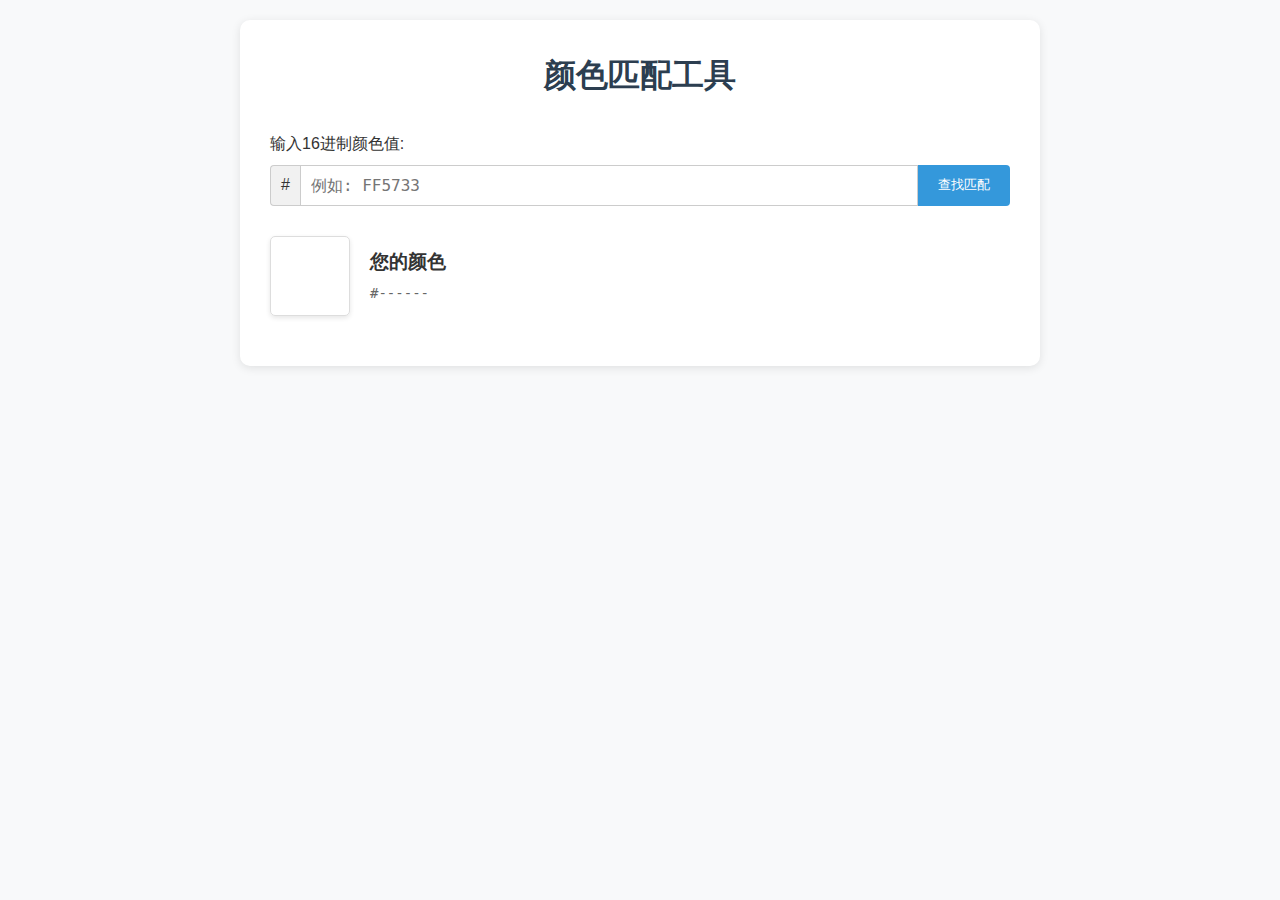
<file: page/color/index.html>
<!DOCTYPE html>
<html lang="zh">
<head>
    <meta charset="UTF-8">
    <meta name="viewport" content="width=device-width, initial-scale=1.0">
    <title>颜色匹配工具</title>
    <link rel="stylesheet" href="style.css">
</head>
<body>
    <div class="container">
        <h1>颜色匹配工具</h1>
        
        <div class="input-section">
            <label for="color-input">输入16进制颜色值:</label>
            <div class="input-group">
                <span>#</span>
                <input type="text" id="color-input" placeholder="例如: FF5733" maxlength="6">
                <button id="find-match">查找匹配</button>
            </div>
        </div>

        <div class="preview-section">
            <div class="color-preview">
                <div id="input-color" class="color-box"></div>
                <div class="color-info">
                    <h3>您的颜色</h3>
                    <p id="input-hex">#------</p>
                </div>
            </div>
        </div>

        <div id="results" class="results-section">
            <h2>最匹配的颜色</h2>
            <div id="matches-container" class="matches-container">
                <!-- 结果将在这里显示 -->
            </div>
        </div>
    </div>

    <script src="script.js"></script>
</body>
</html>
</file>
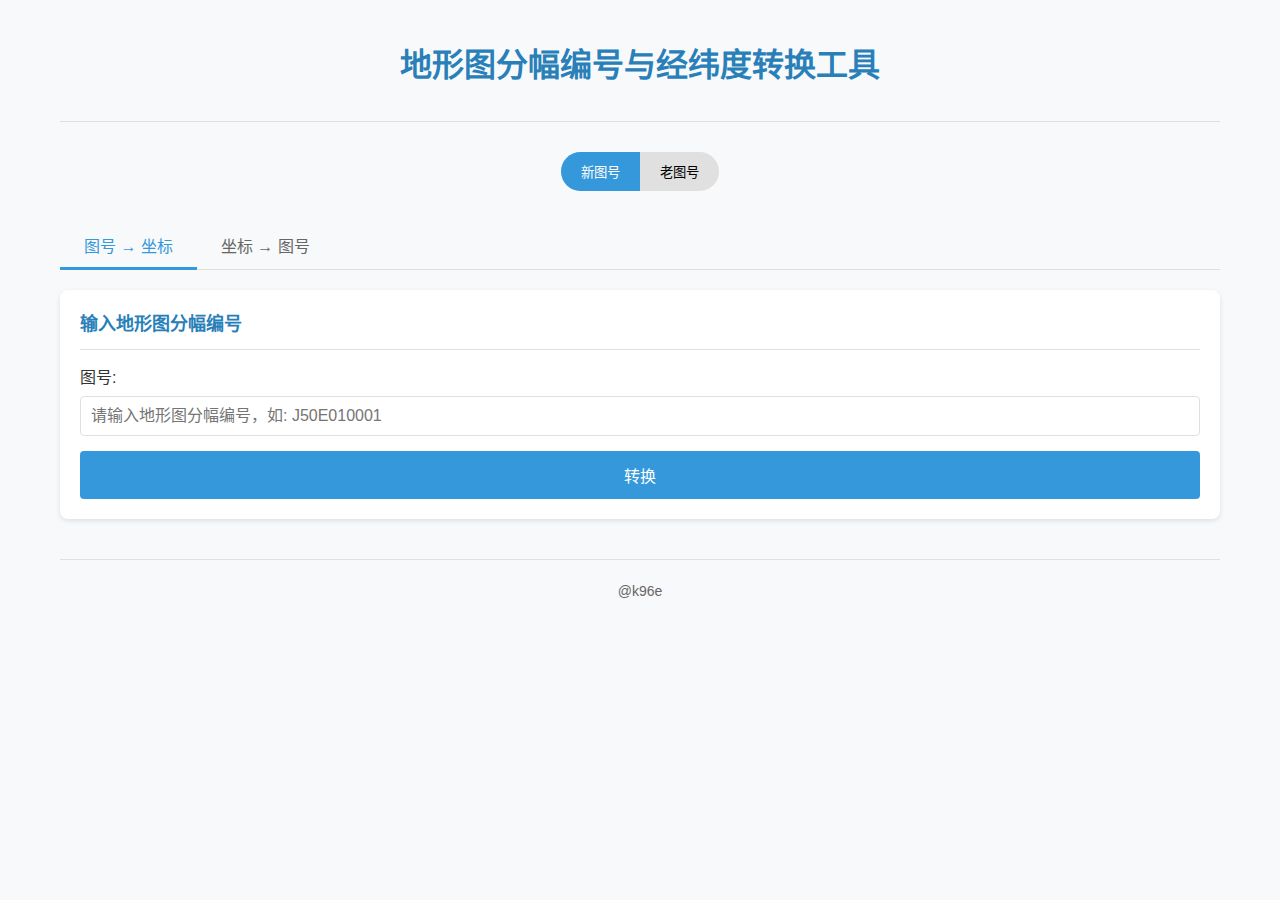
<file: page/maptiling/index.html>
<!DOCTYPE html>
<html lang="zh-CN">
<head>
    <meta charset="UTF-8">
    <meta name="viewport" content="width=device-width, initial-scale=1.0">
    <title>地形图分幅编号与经纬度转换工具</title>
    <style>
        :root {
            --primary-color: #3498db;
            --primary-dark: #2980b9;
            --secondary-color: #2ecc71;
            --secondary-dark: #27ae60;
            --background-color: #f8f9fa;
            --card-bg: #ffffff;
            --text-color: #333333;
            --border-color: #e0e0e0;
            --shadow: 0 2px 5px rgba(0,0,0,0.1);
            --radius: 8px;
        }

        * {
            margin: 0;
            padding: 0;
            box-sizing: border-box;
            font-family: 'Segoe UI', Tahoma, Geneva, Verdana, sans-serif;
        }

        body {
            background-color: var(--background-color);
            color: var(--text-color);
            line-height: 1.6;
        }

        .container {
            max-width: 1200px;
            margin: 0 auto;
            padding: 20px;
        }

        header {
            text-align: center;
            margin-bottom: 30px;
            padding: 20px 0;
            border-bottom: 1px solid var(--border-color);
        }

        header h1 {
            margin-bottom: 10px;
            color: var(--primary-dark);
        }

        header p {
            color: #666;
            max-width: 800px;
            margin: 0 auto;
        }

        .map-system-toggle {
            display: flex;
            justify-content: center;
            margin-bottom: 30px;
        }

        .toggle-container {
            display: inline-flex;
            background-color: var(--border-color);
            border-radius: 30px;
            overflow: hidden;
        }

        .toggle-btn {
            padding: 10px 20px;
            border: none;
            background: none;
            cursor: pointer;
            transition: all 0.3s ease;
            font-weight: 500;
        }

        .toggle-btn.active {
            background-color: var(--primary-color);
            color: white;
        }

        .tabs {
            display: flex;
            border-bottom: 1px solid var(--border-color);
            margin-bottom: 20px;
        }

        .tab {
            padding: 12px 24px;
            cursor: pointer;
            border: none;
            background: none;
            font-size: 16px;
            font-weight: 500;
            color: #666;
            position: relative;
        }

        .tab.active {
            color: var(--primary-color);
        }

        .tab.active::after {
            content: '';
            position: absolute;
            bottom: -1px;
            left: 0;
            width: 100%;
            height: 3px;
            background-color: var(--primary-color);
        }

        .tab-content {
            display: none;
        }

        .tab-content.active {
            display: block;
        }

        .card {
            background-color: var(--card-bg);
            border-radius: var(--radius);
            box-shadow: var(--shadow);
            padding: 20px;
            margin-bottom: 20px;
        }

        /* --- MODIFIED: Wrapper for title and inline button --- */
        .card-title-wrapper {
            display: flex;
            justify-content: space-between;
            align-items: center;
            border-bottom: 1px solid var(--border-color);
            padding-bottom: 10px;
            margin-bottom: 15px; /* Space below title area */
        }

        /* --- MODIFIED: Card title style adjusted --- */
        .card-title {
            font-size: 18px;
            color: var(--primary-dark);
            /* Removed border/padding/margin as they are on the wrapper now */
            border-bottom: none;
            padding-bottom: 0;
            margin-bottom: 0;
            flex-grow: 1; /* Allow title to take available space */
            margin-right: 10px; /* Space between title and button */
        }
        /* --- END MODIFIED --- */


        .input-group {
            margin-bottom: 15px;
        }

        .input-group label {
            display: block;
            margin-bottom: 5px; /* Adjusted margin */
            font-weight: 500;
        }

        .input-group input, .input-group select {
            width: 100%;
            padding: 10px;
            border: 1px solid var(--border-color);
            border-radius: 4px;
            font-size: 16px;
        }

        .coordinate-inputs {
            display: flex;
            gap: 20px; /* Increased gap between lon/lat groups */
        }

        .coordinate-inputs .input-group {
            flex: 1;
        }

        /* Styles for DMS inputs */
        .dms-inputs {
            display: flex;
            gap: 8px; /* Gap between deg, min, sec inputs */
        }
        .dms-inputs input {
             flex: 1; /* Distribute space evenly */
             min-width: 60px; /* Prevent inputs from becoming too narrow */
             text-align: center; /* Center the number input */
        }
        /* Hide browser default number spinners for cleaner look (optional) */
        .dms-inputs input[type=number]::-webkit-inner-spin-button,
        .dms-inputs input[type=number]::-webkit-outer-spin-button {
          -webkit-appearance: none;
          margin: 0;
        }
        .dms-inputs input[type=number] {
          -moz-appearance: textfield; /* Firefox */
        }

        /* Primary Convert Button */
        button.convert-btn {
            background-color: var(--primary-color);
            color: white;
            border: none;
            padding: 12px 20px;
            border-radius: 4px;
            cursor: pointer;
            font-size: 16px;
            font-weight: 500;
            transition: background-color 0.3s;
            display: block;
            width: 100%;
            margin-top: 15px; /* Spacing above convert button */
        }
        button.convert-btn:hover {
            background-color: var(--primary-dark);
        }

        /* --- ADDED/MODIFIED: Styles for the inline location button --- */
        button.get-location-inline-btn {
            background: none;
            border: 1px solid var(--secondary-color);
            color: var(--secondary-color);
            padding: 4px 10px;
            border-radius: 4px;
            cursor: pointer;
            font-size: 14px; /* Smaller font size */
            font-weight: 500;
            transition: all 0.2s ease-in-out;
            display: inline-flex; /* Use flex for icon/text/spinner alignment */
            align-items: center;
            white-space: nowrap; /* Prevent wrapping */
            flex-shrink: 0; /* Prevent shrinking if title is long */
            /* Removed width, margin-top */
        }
        button.get-location-inline-btn .button-icon {
            width: 1em; /* Size relative to font size */
            height: 1em;
            margin-right: 5px;
            vertical-align: text-bottom; /* Align icon better */
        }
        button.get-location-inline-btn:hover {
            background-color: var(--secondary-color);
            color: white;
            border-color: var(--secondary-color);
        }
        button.get-location-inline-btn:disabled {
            background-color: #f0f0f0;
            border-color: #dcdcdc;
            color: #aaaaaa;
            cursor: not-allowed;
        }
        /* Adjust spinner for inline button */
        #location-loading {
            width: 14px; /* Smaller spinner */
            height: 14px;
            border-width: 2px;
            border-top-color: var(--secondary-color); /* Initial color */
            margin-left: 5px; /* Space between text and spinner */
        }
         button.get-location-inline-btn:hover #location-loading {
             border-top-color: white; /* Spinner color on hover */
         }
         button.get-location-inline-btn:disabled #location-loading {
             border-top-color: #aaaaaa; /* Spinner color when disabled */
         }
        /* --- END ADDED/MODIFIED --- */


        .result-card {
            margin-top: 20px;
            display: none;
        }

        .result-value {
            white-space: pre-line;
        }

        .result-item {
            margin-bottom: 15px;
        }

        .result-item h4 {
            margin-bottom: 10px; /* Increased margin below title */
            color: var(--text-color);
        }

        /* Style for the results list container */
        #map-code-result {
            padding: 10px;
            background-color: rgba(52, 152, 219, 0.05); /* Lighter background */
            border-radius: 4px;
        }
        /* Style for each result item in the list */
        .scale-result-item {
            margin-bottom: 8px;
            padding-bottom: 8px;
            border-bottom: 1px dashed var(--border-color); /* Separator */
            font-size: 15px;
        }
        .scale-result-item:last-child {
            margin-bottom: 0;
            padding-bottom: 0;
            border-bottom: none;
        }
        .scale-result-item strong {
             display: inline-block;
             width: 110px; /* Align scale names */
             color: var(--primary-dark);
        }
         .scale-result-item span {
             font-family: monospace;
             color: var(--text-color);
             word-break: break-all;
         }


        .map-preview {
            height: 200px;
            background-color: #f1f1f1;
            border-radius: 4px;
            display: flex;
            align-items: center;
            justify-content: center;
            color: #666;
            margin-top: 20px;
            position: relative;
            overflow: hidden;
        }

        .map-box {
            position: absolute;
            border: 2px solid var(--primary-color);
            background-color: rgba(52, 152, 219, 0.2);
        }

        .error-message {
            color: #e74c3c;
            font-size: 14px;
            margin-top: 5px;
            display: none;
        }
        /* --- MODIFIED: Style for geolocation status message --- */
        #geolocation-status {
            font-size: 14px;
            /* Removed margin-top, now handled by title wrapper margin-bottom */
            margin-bottom: 15px; /* Space below status, above inputs */
            min-height: 1.5em; /* Reserve space */
        }
        #geolocation-status.success { color: var(--secondary-dark); }
        #geolocation-status.error { color: #e74c3c; }
        #geolocation-status.info { color: #666; }
        /* --- END MODIFIED --- */


        .loading {
            display: inline-block;
            width: 20px;
            height: 20px;
            border: 3px solid rgba(255,255,255,.3);
            border-radius: 50%;
            border-top-color: white;
            animation: spin 1s ease-in-out infinite;
            /* margin-right: 10px; REMOVED - handled by inline button */
            display: none;
            vertical-align: middle; /* Align spinner with text */
        }

        @keyframes spin {
            to { transform: rotate(360deg); }
        }

        footer {
            text-align: center;
            margin-top: 40px;
            padding-top: 20px;
            border-top: 1px solid var(--border-color);
            color: #666;
            font-size: 14px;
        }

        /* 响应式布局 */
        @media (max-width: 768px) {
            .coordinate-inputs {
                flex-direction: column;
                gap: 15px; /* Adjust gap for vertical stacking */
            }

            .tab {
                padding: 10px 15px;
                font-size: 14px;
            }

            .card {
                padding: 15px;
            }
             /* Ensure DMS inputs still look okay on mobile */
             .dms-inputs input {
                 min-width: 50px; /* Slightly smaller min-width if needed */
            }
            .scale-result-item strong {
                width: auto; /* Allow scale names to wrap on mobile */
                margin-right: 5px;
            }
            /* Adjust title wrapper for smaller screens */
            .card-title-wrapper {
                /* Allow wrapping if needed, although button is small */
                /* flex-wrap: wrap; */
                /* align-items: flex-start; */
            }
            .card-title {
                font-size: 17px; /* Slightly smaller title */
            }
            button.get-location-inline-btn {
                font-size: 13px; /* Slightly smaller button */
                padding: 3px 6px;
            }
        }

        /* 老图号特有的比例尺选择器 */
        #old-scale-container {
            display: none;
        }
    </style>
</head>
<body>
    <div class="container">
        <header>
            <h1>地形图分幅编号与经纬度转换工具</h1>
        </header>

        <div class="map-system-toggle">
            <div class="toggle-container">
                <button class="toggle-btn active" data-system="new">新图号</button>
                <button class="toggle-btn" data-system="old">老图号</button>
            </div>
        </div>

        <div class="tabs">
            <button class="tab active" data-tab="code-to-coord">图号 → 坐标</button>
            <button class="tab" data-tab="coord-to-code">坐标 → 图号</button>
        </div>

        <div class="tab-content active" id="code-to-coord">
            <!-- 图号 -> 坐标 Tab (Unchanged) -->
             <div class="card">
                 <h3 class="card-title">输入地形图分幅编号</h3>
                 <h3 class="card-title-wrapper"> </h3>
                 <div class="input-group">
                     <label for="map-code">图号:</label>
                     <input type="text" id="map-code" placeholder="请输入地形图分幅编号，如: J50E010001">
                     <div class="error-message" id="map-code-error"></div>
                 </div>
                 <div class="input-group" id="old-scale-container">
                     <label for="old-map-scale">比例尺 (老图号):</label>
                     <select id="old-map-scale">
                         <option value="LEVEL_1M">1:1,000,000</option>
                         <option value="LEVEL_500K">1:500,000</option>
                         <option value="LEVEL_250K">1:250,000</option>
                         <option value="LEVEL_100K">1:100,000</option>
                         <option value="LEVEL_50K">1:50,000</option>
                         <option value="LEVEL_25K">1:25,000</option>
                         <option value="LEVEL_10K">1:10,000</option>
                         <option value="LEVEL_5K">1:5,000</option>
                     </select>
                 </div>
                 <button class="convert-btn" id="code-to-coord-btn">
                     <span class="loading" id="code-to-coord-loading"></span>
                     转换
                 </button>
             </div>
            <div class="card result-card" id="code-to-coord-result">
                 <h3 class="card-title-wrapper"> <!-- Use wrapper even here for consistency if needed, or just title -->
                    <h3 class="card-title">转换结果</h3>
                 </h3>
                <div class="result-item">
                    <h4>西南角坐标:</h4>
                    <div class="result-value" id="sw-coords">经度: -- , 纬度: --</div>
                </div>
                <div class="result-item">
                    <h4>东北角坐标:</h4>
                    <div class="result-value" id="ne-coords">经度: -- , 纬度: --</div>
                </div>
                <div class="result-item">
                    <h4>比例尺:</h4>
                    <div class="result-value" id="detected-scale">--</div>
                </div>
            </div>
        </div>

        <div class="tab-content" id="coord-to-code">
            <!-- 坐标 -> 图号 Tab (Modified HTML Structure) -->
            <div class="card">
                <!-- MODIFIED: Title wrapper contains title and button -->
                <div class="card-title-wrapper">
                    <h3 class="card-title">输入经纬度</h3>
                    <button class="get-location-inline-btn" id="get-location-btn" title="获取当前浏览器位置">
                        <!-- SVG Icon -->
                        <svg xmlns="http://www.w3.org/2000/svg" width="1em" height="1em" fill="currentColor" class="bi bi-geo-alt-fill button-icon" viewBox="0 0 16 16">
                          <path d="M8 16s6-5.686 6-10A6 6 0 0 0 2 6c0 4.314 6 10 6 10zm0-7a3 3 0 1 1 0-6 3 3 0 0 1 0 6z"/>
                        </svg>
                        <span class="button-text">获取</span> <!-- Shorter text -->
                        <span class="loading" id="location-loading"></span>
                    </button>
                </div>
                <!-- MODIFIED: Status div moved below wrapper -->
                <div id="geolocation-status" style="display: none;"></div>

                <!-- Input fields remain the same -->
                <div class="coordinate-inputs">
                    <div class="input-group">
                        <label for="lon-deg">经度 (度 分 秒):</label>
                         <div class="dms-inputs">
                            <input type="number" id="lon-deg" placeholder="度" min="-180" max="180">
                            <input type="number" id="lon-min" placeholder="分" min="0" max="59">
                            <input type="number" id="lon-sec" placeholder="秒" min="0" max="59.999999" step="any">
                        </div>
                        <div class="error-message" id="longitude-error"></div>
                    </div>
                    <div class="input-group">
                        <label for="lat-deg">纬度 (度 分 秒):</label>
                         <div class="dms-inputs">
                            <input type="number" id="lat-deg" placeholder="度" min="-90" max="90">
                            <input type="number" id="lat-min" placeholder="分" min="0" max="59">
                            <input type="number" id="lat-sec" placeholder="秒" min="0" max="59.999999" step="any">
                        </div>
                        <div class="error-message" id="latitude-error"></div>
                    </div>
                </div>

                <!-- Convert button remains the same -->
                <button class="convert-btn" id="coord-to-code-btn">
                    <span class="loading" id="coord-to-code-loading"></span>
                    转换
                </button>
            </div>

             <div class="card result-card" id="coord-to-code-result">
                 <h3 class="card-title-wrapper"> <!-- Use wrapper even here for consistency if needed, or just title -->
                    <h3 class="card-title">转换结果</h3>
                 </h3>
                 <div class="result-item">
                      <h4>对应图号 (各比例尺):</h4>
                      <div id="map-code-result">
                          <!-- Results will be populated here by JavaScript -->
                          <p>请先输入坐标并点击转换按钮。</p>
                      </div>
                  </div>
             </div>
        </div>

        <footer>
            <p>@k96e</p>
        </footer>
    </div>

    <script type="module">
        // 导入模块
        import { Angle } from './angle.js';
        import { Scale } from './scale.js';
        import { OldStandard } from './oldStandard.js';
        import { NewStandard } from './newStandard.js';

        // 全局变量
        let currentSystem = 'new'; // 'new' 或 'old'

        // DOM 元素
        const mapCodeInput = document.getElementById('map-code');
        const mapCodeError = document.getElementById('map-code-error');
        const oldScaleContainer = document.getElementById('old-scale-container');
        const oldMapScale = document.getElementById('old-map-scale');
        const codeToCoordResult = document.getElementById('code-to-coord-result');
        const neCoords = document.getElementById('ne-coords');
        const swCoords = document.getElementById('sw-coords');
        const detectedScale = document.getElementById('detected-scale');
        const codeMapBox = document.getElementById('code-map-box');

        // DMS Input elements
        const lonDegInput = document.getElementById('lon-deg');
        const lonMinInput = document.getElementById('lon-min');
        const lonSecInput = document.getElementById('lon-sec');
        const latDegInput = document.getElementById('lat-deg');
        const latMinInput = document.getElementById('lat-min');
        const latSecInput = document.getElementById('lat-sec');

        const longitudeError = document.getElementById('longitude-error');
        const latitudeError = document.getElementById('latitude-error');
        const coordToCodeResult = document.getElementById('coord-to-code-result');
        const mapCodeResultContainer = document.getElementById('map-code-result');

        // 加载指示器
        const codeToCoordLoading = document.getElementById('code-to-coord-loading');
        const coordToCodeLoading = document.getElementById('coord-to-code-loading');

        // --- Geolocation Elements ---
        const getLocationBtn = document.getElementById('get-location-btn');
        const locationLoading = document.getElementById('location-loading');
        const geolocationStatus = document.getElementById('geolocation-status');
        // --- END Geolocation Elements ---

        // 系统切换
        document.querySelectorAll('.toggle-btn').forEach(btn => {
            btn.addEventListener('click', () => {
                document.querySelectorAll('.toggle-btn').forEach(b => b.classList.remove('active'));
                btn.classList.add('active');
                currentSystem = btn.getAttribute('data-system');

                const codeToCoordTabActive = document.getElementById('code-to-coord').classList.contains('active');
                oldScaleContainer.style.display = (currentSystem === 'old' && codeToCoordTabActive) ? 'block' : 'none';
                mapCodeInput.placeholder=currentSystem==='old'?"请输入地形图分幅编号，如: J-50-5-B":"请输入地形图分幅编号，如: J50E010001";
                mapCodeInput.value = ''; // Clear input on system change
                resetResults();
                resetGeolocationStatus(); // Reset geo status on system change
            });
        });

        // 选项卡切换
        document.querySelectorAll('.tab').forEach(tab => {
            tab.addEventListener('click', () => {
                document.querySelectorAll('.tab').forEach(t => t.classList.remove('active'));
                document.querySelectorAll('.tab-content').forEach(c => c.classList.remove('active'));

                tab.classList.add('active');
                const tabId = tab.getAttribute('data-tab');
                document.getElementById(tabId).classList.add('active');

                oldScaleContainer.style.display = (currentSystem === 'old' && tabId === 'code-to-coord') ? 'block' : 'none';

                resetResults();
                resetGeolocationStatus(); // Reset geo status on tab change
            });
        });


        // 显示错误消息
        function showError(element, message) {
            element.textContent = message;
            element.style.display = 'block';
        }

        // 隐藏错误消息
        function hideError(element) {
            element.style.display = 'none';
            element.textContent = ''; // Clear previous message
        }

        // 重置结果显示
        function resetResults() {
            codeToCoordResult.style.display = 'none';
            coordToCodeResult.style.display = 'none';
            hideError(mapCodeError);
            hideError(longitudeError);
            hideError(latitudeError);
            // Clear previous results
            neCoords.textContent = '经度: -- , 纬度: --';
            swCoords.textContent = '经度: -- , 纬度: --';
            detectedScale.textContent = '--';
            mapCodeResultContainer.innerHTML = '<p>请先输入坐标并点击转换按钮。</p>'; // Reset results list
        }

        // --- Geolocation Functions ---
        function resetGeolocationStatus() {
             geolocationStatus.textContent = '';
             geolocationStatus.className = ''; // Clear status classes
             geolocationStatus.style.display = 'none'; // Hide status message
        }

        function setGeolocationStatus(message, type = 'info') {
            geolocationStatus.textContent = message;
            geolocationStatus.className = type; // 'info', 'success', 'error'
            geolocationStatus.style.display = 'block'; // Show status message
        }

        function decimalToDMS(decimal, isLongitude) {
            const degrees = Math.trunc(decimal);
            const minutesFloat = Math.abs(decimal - degrees) * 60;
            const minutes = Math.trunc(minutesFloat);
            const seconds = ((minutesFloat - minutes) * 60); //.toFixed(6); // Keep precision

            // Ensure degrees are within valid range after potential rounding issues
            let finalDegrees = degrees;
            if (isLongitude && (finalDegrees > 180 || finalDegrees < -180)) finalDegrees = degrees % 180;
            if (!isLongitude && (finalDegrees > 90 || finalDegrees < -90)) finalDegrees = degrees % 90;


            return {
                deg: finalDegrees,
                min: minutes,
                // Use step="any" in HTML, so allow full precision here
                sec: parseFloat(seconds.toFixed(7)) // Limit display precision slightly to avoid long trails
            };
        }
        // --- END Geolocation Functions ---


        // 获取比例尺显示名称（如 1:50,000）
        function getScaleDisplayName(scaleKey) {
            const scaleMap = {
                'LEVEL_1M': '1:1,000,000',
                'LEVEL_500K': '1:500,000',
                'LEVEL_250K': '1:250,000',
                'LEVEL_100K': '1:100,000',
                'LEVEL_50K': '1:50,000',
                'LEVEL_25K': '1:25,000',
                'LEVEL_10K': '1:10,000',
                'LEVEL_5K': '1:5,000',
                'LEVEL_2K': '1:2,000',
                'LEVEL_1K': '1:1,000',
                'LEVEL_500': '1:500'
            };
            return scaleMap[scaleKey] || scaleKey; // Fallback to key name
        }

        // 从新图号中尝试推断比例尺（基于字母代码）
        function inferScaleFromNewMapNumber(mapNumber) {
            if (mapNumber.length >= 4) {
                const scaleCode = mapNumber.charAt(3);
                for (const key in Scale) {
                    if (Scale.hasOwnProperty(key) && Scale[key] && typeof Scale[key] === 'object' && Scale[key].hasOwnProperty('code')) {
                        if (Scale[key].code === scaleCode) {
                            return key;
                        }
                    }
                }
            }
            return null;
        }


        // 注册事件处理程序 - 图号到坐标转换 (Unchanged logic)
        document.getElementById('code-to-coord-btn').addEventListener('click', async () => {
            resetResults();
            resetGeolocationStatus(); // Also reset geo status here if user switches tab+action
            const mapCode = mapCodeInput.value.trim();

            if (!mapCode) {
                showError(mapCodeError, '请输入地形图分幅编号');
                return;
            }

            codeToCoordLoading.style.display = 'inline-block';

            try {
                let converter;
                let bounds;
                let scaleInfo = null;
                let scaleKey = null;

                if (currentSystem === 'new') {
                    converter = new NewStandard();
                    bounds = converter.newstandard_to_latlon(mapCode);
                    scaleKey = inferScaleFromNewMapNumber(mapCode.toUpperCase());
                    if (scaleKey) {
                        scaleInfo = getScaleDisplayName(scaleKey);
                    }
                } else {
                    scaleKey = oldMapScale.value;
                    if (!Scale[scaleKey]) {
                         throw new Error("无效的老图号比例尺选择");
                    }
                    converter = new OldStandard(Scale[scaleKey]);
                    bounds = converter.oldstandard_to_latlon(mapCode);
                    scaleInfo = getScaleDisplayName(scaleKey);
                }

                const [[sw_lon, sw_lat], [ne_lon, ne_lat]] = bounds;

                neCoords.textContent = `经度: ${ne_lon.toString()} (${ne_lon.toDecimal().toFixed(6)}°)\r\n纬度: ${ne_lat.toString()} (${ne_lat.toDecimal().toFixed(6)}°)`;
                swCoords.textContent = `经度: ${sw_lon.toString()} (${sw_lon.toDecimal().toFixed(6)}°)\r\n纬度: ${sw_lat.toString()} (${sw_lat.toDecimal().toFixed(6)}°)`;
                detectedScale.textContent = scaleInfo || '无法推断 (请参考图号规则)';

                codeToCoordResult.style.display = 'block';

            } catch (error) {
                showError(mapCodeError, `转换错误: ${error.message}`);
                console.error("Code to Coord Error:", error);
            } finally {
                codeToCoordLoading.style.display = 'none';
            }
        });

        // 注册事件处理程序 - 坐标到图号转换 (Unchanged core logic)
        document.getElementById('coord-to-code-btn').addEventListener('click', async () => {
            resetResults();
            resetGeolocationStatus(); // Clear geo status on convert click
            coordToCodeLoading.style.display = 'inline-block';
            mapCodeResultContainer.innerHTML = ''; // Clear previous results immediately

            let lon, lat;
            let valid = true;

            try {
                // --- Coordinate Parsing and Validation (Same as before) ---
                const lonDegStr = lonDegInput.value.trim();
                const lonMinStr = lonMinInput.value.trim() || '0'; // Default to 0 if empty
                const lonSecStr = lonSecInput.value.trim() || '0'; // Default to 0 if empty
                const lonDeg = parseFloat(lonDegStr);
                const lonMin = parseFloat(lonMinStr);
                const lonSec = parseFloat(lonSecStr);

                if (lonDegStr === '' || isNaN(lonDeg) || lonDeg < -180 || lonDeg > 180) { showError(longitudeError, '经度度数无效 (-180 to 180)'); valid = false; }
                else if (isNaN(lonMin) || lonMin < 0 || lonMin >= 60) { showError(longitudeError, '经度分数无效 (0-59)'); valid = false; }
                else if (isNaN(lonSec) || lonSec < 0 || lonSec >= 60) { showError(longitudeError, '经度秒数无效 [0, 60)'); valid = false; }
                else { hideError(longitudeError); if (valid) lon = new Angle(lonDeg, lonMin, lonSec); }

                const latDegStr = latDegInput.value.trim();
                const latMinStr = latMinInput.value.trim() || '0'; // Default to 0 if empty
                const latSecStr = latSecInput.value.trim() || '0'; // Default to 0 if empty
                const latDeg = parseFloat(latDegStr);
                const latMin = parseFloat(latMinStr);
                const latSec = parseFloat(latSecStr);

                if (latDegStr === '' || isNaN(latDeg) || latDeg < -90 || latDeg > 90) { showError(latitudeError, '纬度度数无效 (-90 to 90)'); valid = false; }
                 else if (isNaN(latMin) || latMin < 0 || latMin >= 60) { showError(latitudeError, '纬度分数无效 (0-59)'); valid = false; }
                 else if (isNaN(latSec) || latSec < 0 || latSec >= 60) { showError(latitudeError, '纬度秒数无效 [0, 60)'); valid = false; }
                 else { hideError(latitudeError); if (valid) lat = new Angle(latDeg, latMin, latSec); }

                if (!valid) { throw new Error("输入验证失败"); }

                // --- Conversion Loop for All Scales (Unchanged) ---
                const allResults = [];
                const scaleKeys = Object.keys(Scale);
                const newScaleOnly = ['LEVEL_2K', 'LEVEL_1K', 'LEVEL_500']; // Scales not applicable to old standard

                for (const scaleKey of scaleKeys) {
                    // Skip scales not applicable to the current system
                    if (currentSystem === 'old' && newScaleOnly.includes(scaleKey)) {
                        continue;
                    }

                    const scaleObject = Scale[scaleKey];
                    if (!scaleObject) continue; // Skip if scale definition is missing

                    try {
                         let converter;
                         let mapNumber;

                         if (currentSystem === 'new') {
                             converter = new NewStandard(scaleObject);
                             mapNumber = converter.latlon_to_newstandard(lon, lat);
                         } else {
                             converter = new OldStandard(scaleObject);
                             mapNumber = converter.latlon_to_oldstandard(lon, lat);
                         }
                         allResults.push({
                             scaleName: getScaleDisplayName(scaleKey),
                             mapNumber: mapNumber
                         });
                    } catch (conversionError) {
                         // Log error for specific scale but continue with others
                         console.error(`Error converting for scale ${scaleKey}:`, conversionError);
                         allResults.push({
                             scaleName: getScaleDisplayName(scaleKey),
                             mapNumber: `<span style="color: #e74c3c;">错误: ${conversionError.message}</span>` // Display error inline
                         });
                    }
                } // End of scale loop

                // --- Display All Results (Unchanged) ---
                if (allResults.length === 0) {
                     mapCodeResultContainer.innerHTML = '<p>没有找到适用于当前系统的图号。</p>';
                } else {
                    allResults.forEach(result => {
                        const itemDiv = document.createElement('div');
                        itemDiv.className = 'scale-result-item'; // Add class for styling
                        // Use innerHTML carefully, allow error span to render
                        itemDiv.innerHTML = `<strong>${result.scaleName}:</strong> <span>${result.mapNumber}</span>`;
                        mapCodeResultContainer.appendChild(itemDiv);
                    });
                }

                // Show the results card
                coordToCodeResult.style.display = 'block';

            } catch (error) {
                // Handle coordinate validation errors or other general errors
                if (error.message !== "输入验证失败") {
                     // Show general error if validation didn't already show specific ones
                     if(longitudeError.style.display !== 'block' && latitudeError.style.display !== 'block'){
                        showError(longitudeError, `转换错误: ${error.message}`);
                     }
                }
                mapCodeResultContainer.innerHTML = `<p style="color: red;">处理时发生错误。</p>`;
                coordToCodeResult.style.display = 'block'; // Show card even on error to display message
                console.error("Coord to Code Error:", error);
            } finally {
                coordToCodeLoading.style.display = 'none';
            }
        });


        // --- Geolocation Event Listener (Unchanged core logic) ---
        getLocationBtn.addEventListener('click', () => {
            if (!navigator.geolocation) {
                setGeolocationStatus('浏览器不支持地理定位。', 'error');
                return;
            }

            locationLoading.style.display = 'inline-block';
            getLocationBtn.disabled = true;
            setGeolocationStatus('正在获取位置...', 'info');
            // Clear previous validation errors
            hideError(longitudeError);
            hideError(latitudeError);

            navigator.geolocation.getCurrentPosition(
                (position) => {
                    const latitude = position.coords.latitude;
                    const longitude = position.coords.longitude;

                    const latDMS = decimalToDMS(latitude, false);
                    const lonDMS = decimalToDMS(longitude, true);

                    latDegInput.value = latDMS.deg;
                    latMinInput.value = latDMS.min;
                    latSecInput.value = latDMS.sec;

                    lonDegInput.value = lonDMS.deg;
                    lonMinInput.value = lonDMS.min;
                    lonSecInput.value = lonDMS.sec;

                    locationLoading.style.display = 'none';
                    getLocationBtn.disabled = false;
                    setGeolocationStatus(`位置已获取 (纬: ${latitude.toFixed(6)}°, 经: ${longitude.toFixed(6)}°)`, 'success');
                },
                (error) => {
                    locationLoading.style.display = 'none';
                    getLocationBtn.disabled = false;
                    let message = '无法获取位置: ';
                    switch (error.code) {
                        case error.PERMISSION_DENIED:
                            message += "用户拒绝了地理定位请求。";
                            break;
                        case error.POSITION_UNAVAILABLE:
                            message += "位置信息不可用。";
                            break;
                        case error.TIMEOUT:
                            message += "获取用户位置的请求超时。";
                            break;
                        case error.UNKNOWN_ERROR:
                            message += "发生未知错误。";
                            break;
                    }
                    setGeolocationStatus(message, 'error');
                    console.error("Geolocation Error:", error);
                },
                {
                    // Optional: Add options here if needed
                    // enableHighAccuracy: true,
                    // timeout: 10000, // 10 seconds
                    // maximumAge: 0 // Force fresh location
                }
            );
        });
         // --- END Geolocation ---


        // 初始化函数
        function initialize() {
            // Set default for old scale selector (only relevant for code->coord)
            oldMapScale.value = 'LEVEL_50K';

            // Initialize old scale selector visibility (initially hidden)
            oldScaleContainer.style.display = 'none';

            // Reset results display areas
            resetResults();
            resetGeolocationStatus(); // Initial reset

        }

        // 初始化
        initialize();
    </script>
</body>
</html>
</file>
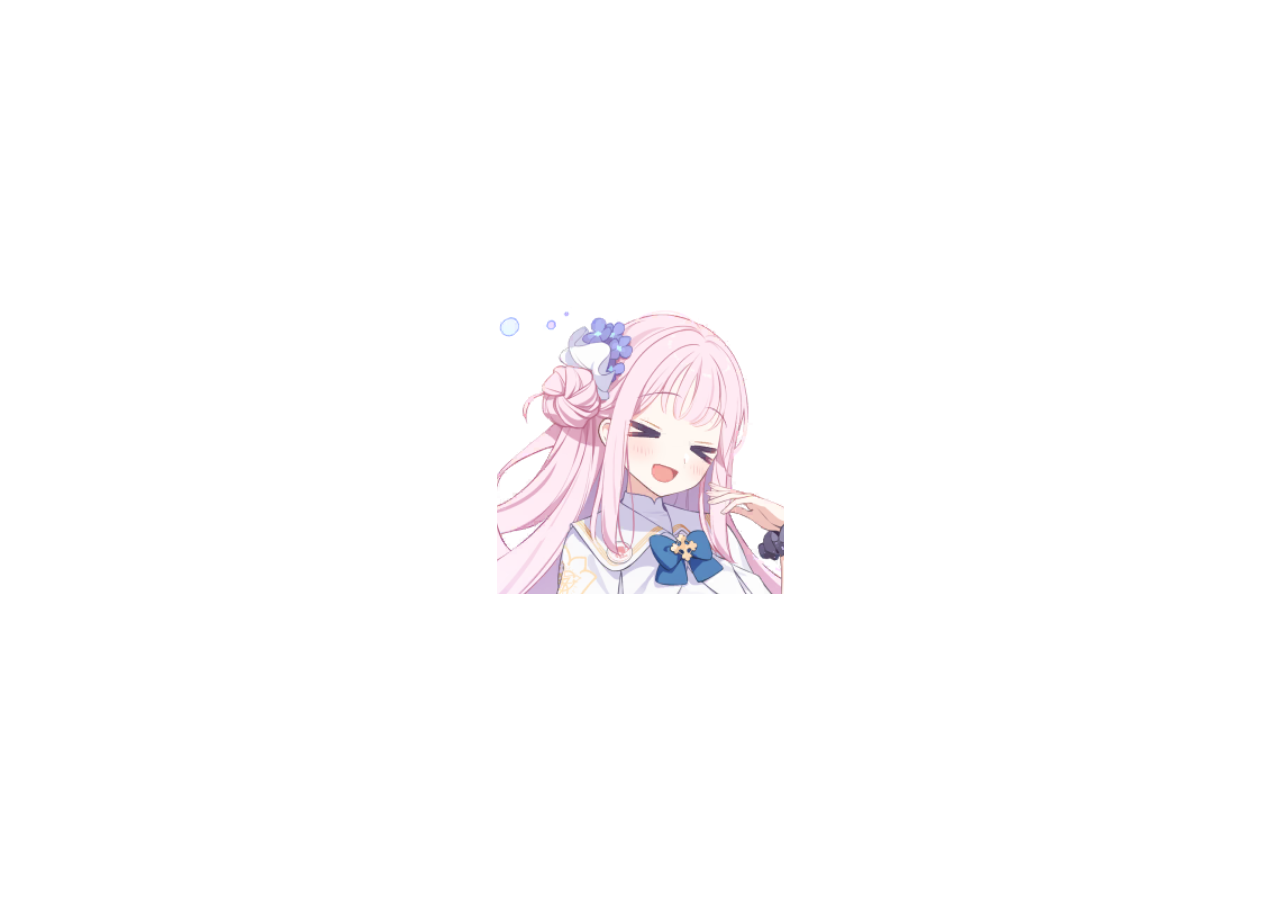
<file: page/ok/index.html>
<!DOCTYPE html>
<html lang="en">
<head>
    <meta charset="UTF-8">
    <meta name="viewport" content="width=device-width, initial-scale=1.0">
    <title>OK~</title>
    <style>
        /* 使用 CSS 来实现水平和垂直居中 */
        body {
            display: flex;
            justify-content: center;
            align-items: center;
            height: 100vh;
            margin: 0;
    touch-action: none; /* 禁止长按操作 */
    -webkit-touch-callout: none; /* 禁止iOS长按弹出菜单 */
    touch-action: none;
    -webkit-touch-callout: none;

    zoom: 100%;
    touch-action: manipulation; /* 在移动设备上禁止双指缩放 */

    user-select: none;
    -webkit-user-select: none; /* 兼容WebKit浏览器（如Chrome和Safari） */
    -moz-user-select: none; /* 兼容Firefox */
    -ms-user-select: none; /* 兼容IE/Edge */
        }
        img {
            max-width: 100%;
            max-height: 100%;
        }
    </style>
</head>
<body>
    <img src="ok.png" id="mika">
</body>
<script>
var mika = document.getElementById("mika");
mika.onclick = function() {
    var mp3 = new Audio("https://cdnimg.gamekee.com/wiki2.0/images/w_0/h_0/829/223205/2023/0/24/966920.ogg");
            mp3.load();
            mp3.play();
        
}

</script>
</html>
</file>
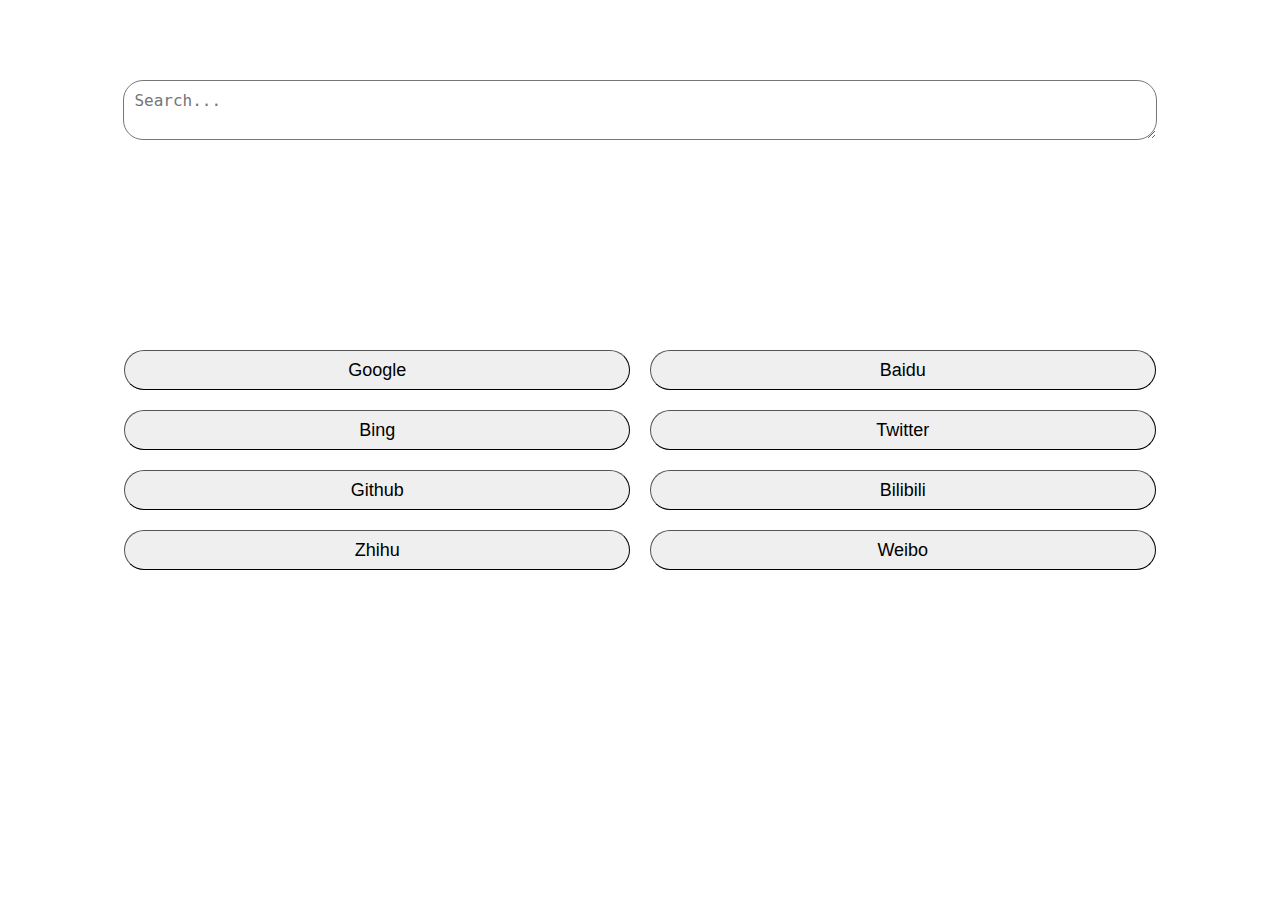
<file: page/search.html>
<!DOCTYPE html>
<html>
<head>
  <title>搜索</title>
  <meta charset="UTF-8">
  <style>
    .search-container {
        display: flex;
        justify-content: center;
        margin-bottom: 200px;
        margin-top: 80px;
    }

    #searchbar {
        border-radius: 20px;
        padding: 10px;
        width: 80%;
        font-size: large;
    }

    .btn-grid {
        display: flex;
        justify-content: center;
        flex-wrap: wrap;
    }

    .searchbtn {
        border-radius: 20px;
        width: 20%;
        height: 40px;
        flex-basis: 40%;
        margin: 10px;
        border-width: 1px ;
        font-size: large;
    }
  </style>
</head>
<body>
  <div class="search-container">
      <textarea id="searchbar" placeholder="Search..." autocomplete="off"></textarea>
  </div>
  <div class="btn-grid">
    <button class="searchbtn" id="0">Google</button>
    <button class="searchbtn" id="1">Baidu</button>
    <button class="searchbtn" id="2">Bing</button>
    <button class="searchbtn" id="3">Twitter</button>
    <button class="searchbtn" id="4">Github</button>
    <button class="searchbtn" id="5">Bilibili</button>
    <button class="searchbtn" id="6">Zhihu</button>
    <button class="searchbtn" id="7">Weibo</button>
  </div>
    <script>
        var searchUrls = ["https://www.google.com/search?q=",
            "https://www.baidu.com/s?wd=",
            "https://cn.bing.com/search?q=",
            "https://twitter.com/search?q=",
            "https://github.com/search?type=repositories&q=",
            "https://search.bilibili.com/all?keyword=",
            "https://www.zhihu.com/search?type=content&q=",
            "https://s.weibo.com/weibo?q=",];
        var searchbar = document.getElementById("searchbar");
        var btns = document.getElementsByClassName("searchbtn");
        for (var i = 0; i < btns.length; i++) {
            btns[i].onclick = function (e) {
                console.log(e);
                window.open(searchUrls[Number(e.target.id)] + searchbar.value);
            }
        }
    </script>
</body>
</html>
</file>
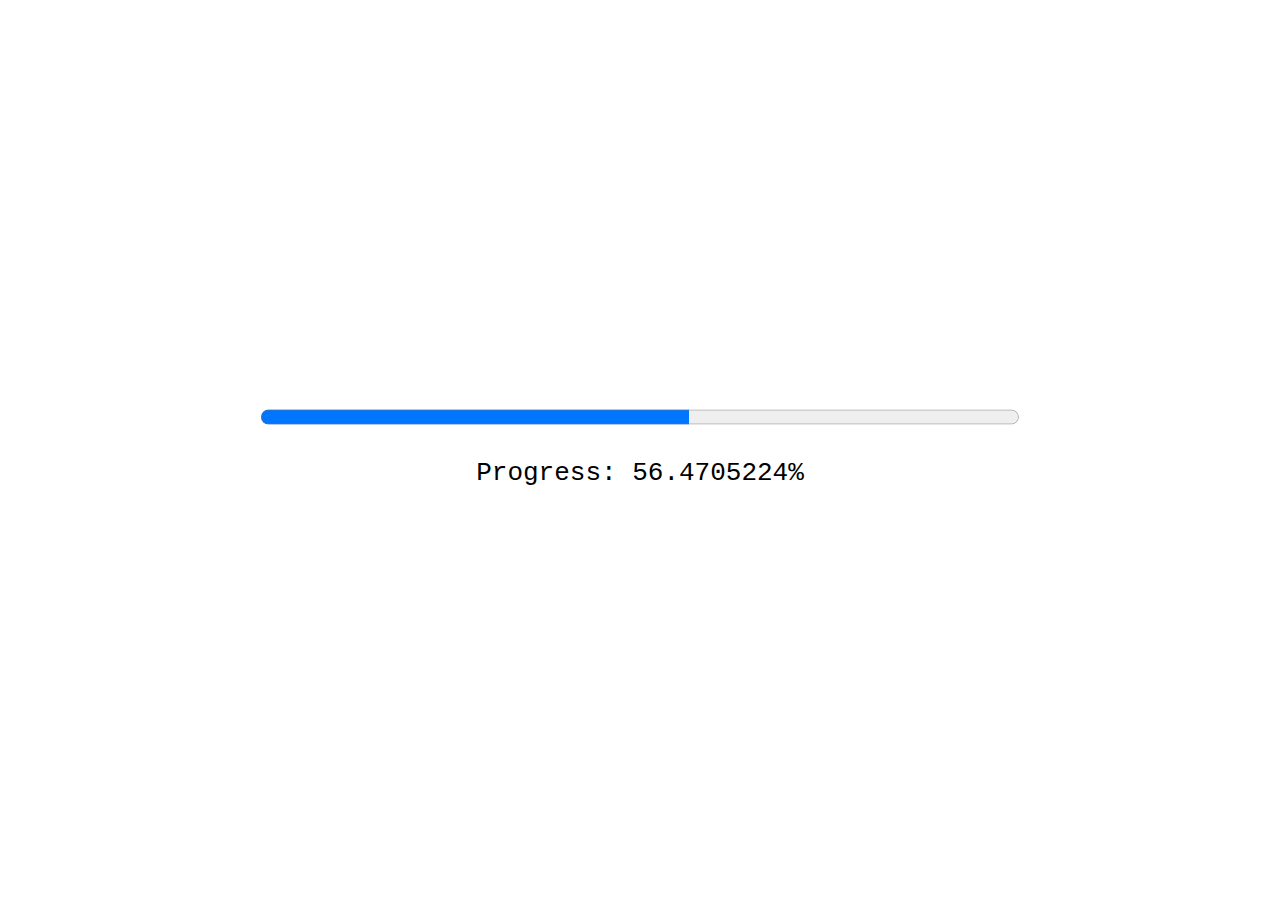
<file: page/YearProgressBar.html>
<html>
    <head>
        <title>Year Progress Bar</title>
        <meta name="color-scheme" content="dark light">
        <style>
            .year-progress-bar {
                display: flex;
                justify-content: center;
                align-items: center;
                flex-direction: column;
                height: 100vh;
            }
            #value {
                font-size: 2em;
                font-family: monospace;
                font-weight: lighter;
                margin-top: 2%;
            }
            progress {
                width: 60%;
                height: 30px;
            }
            @media (prefers-color-scheme: dark) {
                .year-progress-bar {
                    background-color: #000;
                }

            }
        </style>
    </head>
    <body>
        <div class="year-progress-bar">
            <progress value="50" max="100" id="progress"></progress>
            <p style="text-align: center;" id="value">Progress: 50%</p>
        </div>
    </body>
    <script>
        function getProgress(){
            var year = new Date().getFullYear();
            var firstDay = new Date(year, 0, 1).getTime();
            var lastDay = new Date(year, 11, 31, 23, 59, 59, 999).getTime();
            var now = new Date().getTime();
            return (now - firstDay) / (lastDay - firstDay) * 100;
        }
        function updateProgress(){
            var percentage = getProgress();
            document.getElementById("progress").value = percentage;
            document.getElementById("value").innerHTML = "Progress: " + percentage.toFixed(7) + "%";
        }
        updateProgress();
        setInterval(updateProgress, 100);
    </script>
</html>
</file>
<file: page/color/style.css>
* {
    box-sizing: border-box;
    margin: 0;
    padding: 0;
}

body {
    font-family: 'Segoe UI', Tahoma, Geneva, Verdana, sans-serif;
    line-height: 1.6;
    color: #333;
    background-color: #f8f9fa;
    padding: 20px;
}

.container {
    max-width: 800px;
    margin: 0 auto;
    background-color: white;
    padding: 30px;
    border-radius: 10px;
    box-shadow: 0 2px 10px rgba(0, 0, 0, 0.1);
}

h1 {
    text-align: center;
    margin-bottom: 30px;
    color: #2c3e50;
}

h2 {
    margin: 20px 0;
    color: #34495e;
}

.input-section {
    margin-bottom: 30px;
}

.input-group {
    display: flex;
    margin-top: 8px;
}

.input-group span {
    display: inline-flex;
    align-items: center;
    padding: 0 10px;
    background-color: #f1f1f1;
    border: 1px solid #ccc;
    border-right: none;
    border-radius: 4px 0 0 4px;
    font-size: 16px;
}

#color-input {
    flex-grow: 1;
    padding: 10px;
    font-size: 16px;
    border: 1px solid #ccc;
    outline: none;
    font-family: monospace;
}

#find-match {
    padding: 10px 20px;
    background-color: #3498db;
    color: white;
    border: none;
    border-radius: 0 4px 4px 0;
    cursor: pointer;
    transition: background-color 0.3s;
}

#find-match:hover {
    background-color: #2980b9;
}

.preview-section {
    margin: 20px 0;
}

.color-preview {
    display: flex;
    align-items: center;
    margin-bottom: 20px;
}

.color-box {
    width: 80px;
    height: 80px;
    border-radius: 5px;
    box-shadow: 0 2px 5px rgba(0, 0, 0, 0.1);
    margin-right: 20px;
    border: 1px solid #ddd;
}

.color-info {
    flex-grow: 1;
}

.color-info h3 {
    margin-bottom: 5px;
}

.color-info p {
    font-family: monospace;
    font-size: 14px;
    color: #666;
}

.results-section {
    display: none;
}

.matches-container {
    display: grid;
    grid-template-columns: repeat(auto-fill, minmax(250px, 1fr));
    gap: 20px;
}

.match-item {
    display: flex;
    align-items: center;
    padding: 10px;
    border: 1px solid #eee;
    border-radius: 5px;
    box-shadow: 0 2px 5px rgba(0, 0, 0, 0.05);
    transition: transform 0.2s;
}

.match-item:hover {
    transform: translateY(-2px);
    box-shadow: 0 4px 8px rgba(0, 0, 0, 0.1);
}

.match-color {
    width: 60px;
    height: 60px;
    border-radius: 5px;
    margin-right: 15px;
    border: 1px solid #ddd;
}

.match-info h3 {
    margin-bottom: 3px;
    font-size: 16px;
}

.match-info p {
    font-family: monospace;
    margin-bottom: 3px;
    color: #666;
}

.similarity {
    font-size: 14px;
    color: #888;
}
</file>
